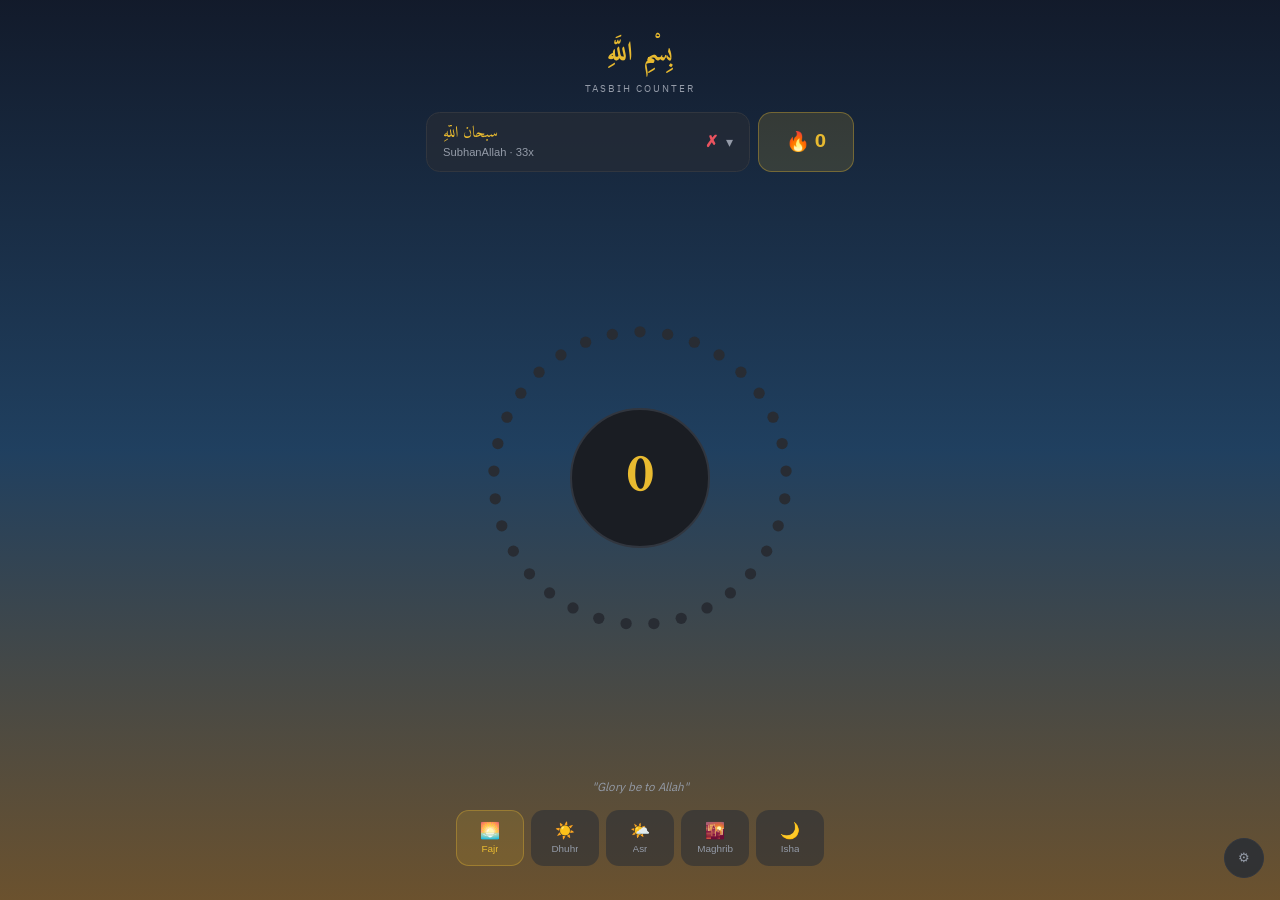
<file: index.html>
<!doctype html>
<html lang="en">
    <head>
        <meta charset="UTF-8" />
        <meta
            name="viewport"
            content="width=device-width, initial-scale=1.0"
        />
        <meta
            name="theme-color"
            content="#151a26"
        />
        <meta
            name="mobile-web-app-capable"
            content="yes"
        />
        <meta
            name="apple-mobile-web-app-capable"
            content="yes"
        />
        <meta
            name="apple-mobile-web-app-status-bar-style"
            content="black-translucent"
        />
        <meta
            name="apple-mobile-web-app-title"
            content="Tasbih Counter"
        />
        <title>Tasbih Counter - HTML Version</title>
        <link
            rel="manifest"
            href="./manifest.webmanifest"
        />
        <link
            rel="icon"
            href="./icon.svg"
            type="image/svg+xml"
        />
        <link
            rel="apple-touch-icon"
            href="./icon.svg"
        />
        <link
            rel="preconnect"
            href="https://fonts.googleapis.com"
        />
        <link
            rel="preconnect"
            href="https://fonts.gstatic.com"
            crossorigin
        />
        <link
            href="https://fonts.googleapis.com/css2?family=Amiri:wght@400;700&family=IBM+Plex+Sans+Arabic:wght@300;400;500;600&display=swap"
            rel="stylesheet"
        />
        <link
            rel="stylesheet"
            href="./styles.css"
        />
    </head>
    <body>
        <main
            id="app"
            class="app prayer-bg-fajr"
        >
            <section
                id="header"
                class="header panel-enter"
            >
                <h1 class="bismillah">بِسْمِ اللَّهِ</h1>
                <p class="subtitle">TASBIH COUNTER</p>
            </section>

            <section
                id="duaSelectorWrap"
                class="dua-selector-wrap panel-enter"
            >
                <div class="dua-row">
                    <div
                        class="dropdown"
                        id="duaDropdown"
                    >
                        <button
                            id="duaButton"
                            class="dropdown-btn"
                            type="button"
                            aria-haspopup="listbox"
                            aria-expanded="false"
                        >
                            <span class="dropdown-content">
                                <span
                                    id="duaArabic"
                                    class="dua-arabic"
                                ></span>
                                <span
                                    id="duaMeta"
                                    class="dua-meta"
                                ></span>
                            </span>
                            <span class="dropdown-icons">
                                <span
                                    id="selectedDuaStatus"
                                    class="selected-status"
                                    >✗</span
                                >
                                <span
                                    id="duaChevron"
                                    class="chevron"
                                    >▾</span
                                >
                            </span>
                        </button>
                        <div
                            id="duaMenu"
                            class="dropdown-menu hidden"
                            role="listbox"
                            aria-label="Dua options"
                        ></div>
                    </div>
                    <div
                        id="streakBadge"
                        class="streak-badge"
                        aria-label="Streak"
                    >
                        <span class="streak-icon">🔥</span>
                        <span
                            id="streakValue"
                            class="streak-value"
                            >0</span
                        >
                    </div>
                </div>
            </section>

            <section class="counter-zone">
                <div
                    id="counterWrap"
                    class="counter-wrap"
                >
                    <svg
                        id="classicRing"
                        class="counter-ring"
                        viewBox="0 0 320 320"
                        width="320"
                        height="320"
                        aria-hidden="true"
                    ></svg>
                    <svg
                        id="modernRing"
                        class="counter-ring hidden"
                        viewBox="0 0 320 320"
                        width="320"
                        height="320"
                        aria-hidden="true"
                    ></svg>

                    <div
                        id="centerCircle"
                        class="center-circle"
                        role="button"
                        tabindex="0"
                        aria-label="Tasbih counter center button"
                    >
                        <div
                            id="countValue"
                            class="count-value"
                        >
                            0
                        </div>
                    </div>

                    <div
                        id="completionGlow"
                        class="completion-glow hidden"
                    ></div>
                </div>
            </section>

            <p
                id="duaMeaning"
                class="dua-meaning panel-enter"
            ></p>

            <section
                id="prayerSelector"
                class="prayer-selector panel-enter"
                aria-label="Prayer selector"
            ></section>

            <section
                class="settings-shell"
                id="settingsShell"
            >
                <button
                    id="settingsToggle"
                    class="settings-btn"
                    type="button"
                    aria-expanded="false"
                    aria-controls="settingsPanel"
                    aria-label="Open settings"
                >
                    ⚙
                </button>
                <div
                    id="settingsPanel"
                    class="settings-panel hidden"
                    role="dialog"
                    aria-label="Settings"
                >
                    <p class="settings-title">Settings</p>
                    <label
                        class="checkbox-row"
                        for="vibrationCheck"
                    >
                        <input
                            id="vibrationCheck"
                            type="checkbox"
                        />
                        <span>Vibration</span>
                    </label>
                    <div
                        id="intensityWrap"
                        class="intensity-wrap"
                    >
                        <label
                            for="intensityRange"
                            class="intensity-label"
                            >Intensity:
                            <span id="intensityValue">40</span>ms</label
                        >
                        <input
                            id="intensityRange"
                            type="range"
                            min="0"
                            max="100"
                            step="5"
                            value="40"
                        />
                    </div>

                    <div class="settings-group">
                        <p class="settings-label">App mode</p>
                        <button
                            id="modeToggle"
                            class="settings-action"
                            type="button"
                        >
                            Custom Mode
                        </button>
                    </div>

                    <div
                        id="customTargetWrap"
                        class="settings-group hidden"
                    >
                        <label
                            for="customTargetRange"
                            class="settings-label"
                            >Custom target:
                            <span id="customTargetValue">100</span></label
                        >
                        <input
                            id="customTargetRange"
                            type="range"
                            min="10"
                            max="1000"
                            step="10"
                            value="100"
                        />
                    </div>

                    <div class="settings-group">
                        <p class="settings-label">Counter style</p>
                        <button
                            id="styleToggle"
                            class="settings-action"
                            type="button"
                        >
                            Modern
                        </button>
                    </div>

                    <div class="settings-group">
                        <p class="settings-label">Screen</p>
                        <button
                            id="fullscreenToggle"
                            class="settings-action"
                            type="button"
                        >
                            Full Screen
                        </button>
                    </div>

                    <div class="settings-group">
                        <button
                            id="resetAllButton"
                            class="settings-action danger"
                            type="button"
                        >
                            Reset all data
                        </button>
                    </div>
                </div>
            </section>
        </main>

        <div
            id="resetDialogOverlay"
            class="dialog-overlay hidden"
            role="dialog"
            aria-modal="true"
            aria-labelledby="resetDialogTitle"
            aria-describedby="resetDialogDescription"
        >
            <div
                id="resetDialog"
                class="dialog-card"
            >
                <h2
                    id="resetDialogTitle"
                    class="dialog-title"
                >
                    Reset all data?
                </h2>
                <p
                    id="resetDialogDescription"
                    class="dialog-description"
                >
                    This will permanently remove saved progress, daily prayer
                    counts, and streak data.
                </p>
                <div class="dialog-actions">
                    <button
                        id="resetCancelButton"
                        class="settings-action"
                        type="button"
                    >
                        Cancel
                    </button>
                    <button
                        id="resetDeleteButton"
                        class="settings-action danger"
                        type="button"
                    >
                        Delete
                    </button>
                </div>
            </div>
        </div>

        <script
            src="./script.js?v=20260413"
            defer
        ></script>
    </body>
</html>
</file>
<file: styles.css>
:root {
    --background: hsl(220 20% 8%);
    --foreground: hsl(45 30% 90%);
    --card: hsl(220 15% 12%);
    --card-soft: hsl(220 15% 18% / 0.65);
    --primary: hsl(45 80% 55%);
    --muted-foreground: hsl(220 10% 62%);
    --accent: hsl(45 60% 45%);
    --border: hsl(220 12% 22%);
    --danger: hsl(0 72% 62%);

    --prayer-fajr: linear-gradient(
        180deg,
        hsl(220 40% 12%) 0%,
        hsl(210 50% 25%) 50%,
        hsl(35 40% 30%) 100%
    );
    --prayer-dhuhr: linear-gradient(
        180deg,
        hsl(45 50% 20%) 0%,
        hsl(40 40% 15%) 50%,
        hsl(35 30% 10%) 100%
    );
    --prayer-asr: linear-gradient(
        180deg,
        hsl(35 50% 18%) 0%,
        hsl(30 45% 14%) 50%,
        hsl(25 35% 10%) 100%
    );
    --prayer-maghrib: linear-gradient(
        180deg,
        hsl(15 50% 18%) 0%,
        hsl(340 30% 15%) 50%,
        hsl(260 25% 12%) 100%
    );
    --prayer-isha: linear-gradient(
        180deg,
        hsl(240 30% 8%) 0%,
        hsl(230 25% 10%) 50%,
        hsl(220 20% 8%) 100%
    );
}

* {
    box-sizing: border-box;
}

html,
body {
    margin: 0;
    min-height: 100%;
}

body {
    font-family: "IBM Plex Sans Arabic", sans-serif;
    color: var(--foreground);
    background: var(--background);
}

.hidden {
    display: none !important;
}

.app {
    min-height: 100dvh;
    display: flex;
    flex-direction: column;
    justify-content: space-between;
    align-items: center;
    padding: 1.5rem 0.5rem;
    position: relative;
    overflow: hidden;
    transition: background 550ms ease;
}

.prayer-bg-fajr {
    background: var(--prayer-fajr);
}
.prayer-bg-dhuhr {
    background: var(--prayer-dhuhr);
}
.prayer-bg-asr {
    background: var(--prayer-asr);
}
.prayer-bg-maghrib {
    background: var(--prayer-maghrib);
}
.prayer-bg-isha {
    background: var(--prayer-isha);
}

.panel-enter {
    animation: panelIn 220ms ease;
}

@keyframes panelIn {
    from {
        opacity: 0;
        transform: translateY(8px);
    }
    to {
        opacity: 1;
        transform: translateY(0);
    }
}

.header {
    width: 100%;
    text-align: center;
    padding-top: 0.4rem;
}

.bismillah {
    margin: 0;
    color: var(--primary);
    font-family: "Amiri", serif;
    font-size: 1.65rem;
    font-weight: 700;
    letter-spacing: 0.02em;
}

.subtitle {
    margin: 0.2rem 0 0;
    font-size: 0.64rem;
    letter-spacing: 0.2em;
    color: var(--muted-foreground);
}

.dua-selector-wrap {
    width: 100%;
    margin-top: 1rem;
    padding: 0 1rem;
    max-width: 460px;
}

.dua-row {
    display: flex;
    align-items: stretch;
    gap: 0.5rem;
}

.dropdown {
    flex: 1;
    min-width: 0;
    position: relative;
}

.dropdown-btn {
    width: 100%;
    border: 1px solid var(--border);
    border-radius: 0.85rem;
    background: var(--card-soft);
    color: var(--foreground);
    display: flex;
    align-items: center;
    justify-content: space-between;
    gap: 0.8rem;
    padding: 0.8rem 1rem;
    cursor: pointer;
}

.dropdown-content {
    display: flex;
    flex-direction: column;
    align-items: flex-start;
    min-width: 0;
}

.dua-arabic {
    font-family: "Amiri", serif;
    color: var(--primary);
    font-size: 1rem;
    line-height: 1.1;
    width: 100%;
    text-align: left;
    overflow: hidden;
    text-overflow: ellipsis;
    white-space: nowrap;
}

.dua-meta {
    margin-top: 0.22rem;
    font-size: 0.7rem;
    color: var(--muted-foreground);
    width: 100%;
    text-align: left;
    overflow: hidden;
    text-overflow: ellipsis;
    white-space: nowrap;
}

.dropdown-icons {
    display: flex;
    align-items: center;
    gap: 0.5rem;
}

.selected-status {
    font-size: 1rem;
    font-weight: 700;
    line-height: 1;
}

.selected-status.done {
    color: hsl(145 70% 48%);
}
.selected-status.todo {
    color: hsl(355 78% 62%);
}

.chevron {
    font-size: 0.9rem;
    color: var(--muted-foreground);
    transition: transform 150ms ease;
}

.chevron.open {
    transform: rotate(180deg);
}

.streak-badge {
    width: 96px;
    border: 1px solid hsl(45 80% 55% / 0.35);
    background: hsl(45 80% 55% / 0.15);
    border-radius: 0.85rem;
    display: flex;
    align-items: center;
    justify-content: center;
    gap: 0.35rem;
    padding: 0.6rem 0.45rem;
}

.streak-icon {
    font-size: 1.2rem;
}

.streak-value {
    color: var(--primary);
    font-size: 1.1rem;
    font-weight: 700;
    line-height: 1;
}

.dropdown-menu {
    position: absolute;
    left: 0;
    right: 0;
    top: calc(100% + 0.35rem);
    max-height: 260px;
    overflow: auto;
    border: 1px solid var(--border);
    border-radius: 0.85rem;
    background: hsl(220 15% 13% / 0.95);
    backdrop-filter: blur(5px);
    z-index: 50;
    box-shadow: 0 16px 36px hsl(220 60% 3% / 0.4);
}

.dua-item {
    width: 100%;
    border: 0;
    border-bottom: 1px solid hsl(220 12% 22% / 0.75);
    background: transparent;
    color: var(--foreground);
    text-align: left;
    padding: 0.7rem 1rem;
    cursor: pointer;
}

.dua-item:last-child {
    border-bottom: 0;
}
.dua-item:hover {
    background: hsl(220 16% 22% / 0.5);
}
.dua-item.active {
    background: hsl(45 80% 55% / 0.12);
}

.dua-item-top {
    display: flex;
    align-items: center;
    justify-content: space-between;
    gap: 0.5rem;
}

.dua-item .arabic {
    font-family: "Amiri", serif;
    color: var(--primary);
    font-size: 1rem;
}

.dua-status {
    font-size: 0.95rem;
    font-weight: 700;
    line-height: 1;
}

.dua-status.done {
    color: hsl(145 70% 48%);
}
.dua-status.todo {
    color: hsl(355 78% 62%);
}

.dua-item .detail {
    margin-top: 0.15rem;
    font-size: 0.74rem;
    color: var(--muted-foreground);
}

.dua-item .target {
    margin-top: 0.12rem;
    font-size: 0.67rem;
    color: var(--accent);
}

.counter-zone {
    flex: 1;
    width: 100%;
    display: grid;
    place-items: center;
    margin-top: 0.3rem;
}

.counter-wrap {
    width: min(88vw, 360px);
    aspect-ratio: 1 / 1;
    position: relative;
    user-select: none;
}

.counter-ring {
    position: absolute;
    inset: 0;
    width: 100%;
    height: 100%;
}

.center-circle {
    width: min(38vw, 140px);
    height: min(38vw, 140px);
    max-width: 140px;
    max-height: 140px;
    border-radius: 999px;
    border: 2px solid var(--border);
    background: var(--card);
    position: absolute;
    top: 50%;
    left: 50%;
    transform: translate(-50%, -50%);
    display: flex;
    align-items: center;
    justify-content: center;
    cursor: pointer;
    z-index: 5;
}

.center-circle.done {
    animation: pulseDone 520ms ease;
}

@keyframes pulseDone {
    0% {
        transform: translate(-50%, -50%) scale(1);
    }
    50% {
        transform: translate(-50%, -50%) scale(1.08);
    }
    100% {
        transform: translate(-50%, -50%) scale(1);
    }
}

.count-value {
    font-family: "Amiri", serif;
    color: var(--primary);
    font-size: clamp(2.6rem, 11vw, 3.6rem);
    font-weight: 700;
    line-height: 1;
}

.completion-glow {
    position: absolute;
    inset: 0;
    border-radius: 50%;
    pointer-events: none;
    opacity: 1;
    transition: opacity 280ms ease;
}

.dua-meaning {
    margin: 0 0 0.9rem;
    padding: 0 2rem;
    color: var(--muted-foreground);
    text-align: center;
    font-size: 0.73rem;
    font-style: italic;
    user-select: none;
}

.prayer-selector {
    width: 100%;
    max-width: 400px;
    padding: 0 1rem 0.6rem;
    display: grid;
    grid-template-columns: repeat(5, minmax(0, 1fr));
    gap: 0.45rem;
}

.prayer-btn {
    border-radius: 0.8rem;
    border: 1px solid transparent;
    background: hsl(220 15% 18% / 0.55);
    color: var(--muted-foreground);
    display: flex;
    flex-direction: column;
    align-items: center;
    justify-content: center;
    gap: 0.1rem;
    min-height: 56px;
    cursor: pointer;
    transition:
        transform 100ms ease,
        background 160ms ease,
        border-color 160ms ease;
}

.prayer-btn:active {
    transform: scale(0.95);
}

.prayer-btn.active {
    background: hsl(45 80% 55% / 0.14);
    border-color: hsl(45 80% 55% / 0.34);
    color: var(--primary);
}

.prayer-btn.disabled {
    opacity: 0.45;
    cursor: not-allowed;
}

.prayer-btn.locked {
    box-shadow: inset 0 0 0 1px hsl(0 70% 62% / 0.4);
}

.prayer-icon {
    font-size: 1rem;
    line-height: 1;
}

.prayer-label {
    margin-top: 0.1rem;
    font-size: 0.62rem;
    font-weight: 500;
    overflow: hidden;
    text-overflow: ellipsis;
    white-space: nowrap;
    max-width: 100%;
}

.settings-shell {
    position: fixed;
    right: 1rem;
    bottom: 1.4rem;
    z-index: 70;
}

.settings-btn {
    width: 40px;
    height: 40px;
    border-radius: 999px;
    border: 1px solid var(--border);
    background: hsl(220 15% 18% / 0.82);
    color: var(--muted-foreground);
    cursor: pointer;
}

.settings-panel {
    position: absolute;
    right: 0;
    bottom: 50px;
    width: 245px;
    border: 1px solid var(--border);
    border-radius: 0.8rem;
    background: hsl(220 15% 14% / 0.96);
    box-shadow: 0 14px 34px hsl(220 60% 2% / 0.45);
    padding: 0.9rem;
    max-height: min(76vh, 620px);
    overflow: auto;
}

.settings-title {
    margin: 0 0 0.8rem;
    font-size: 0.68rem;
    letter-spacing: 0.12em;
    text-transform: uppercase;
    color: var(--primary);
    font-weight: 600;
}

.checkbox-row {
    display: flex;
    align-items: center;
    gap: 0.5rem;
    font-size: 0.76rem;
}

.intensity-wrap {
    margin-top: 0.8rem;
    padding-left: 1.5rem;
}

.intensity-label {
    display: block;
    margin-bottom: 0.28rem;
    font-size: 0.65rem;
    color: var(--muted-foreground);
}

.intensity-wrap input[type="range"],
#customTargetRange {
    width: 100%;
}

.settings-group {
    margin-top: 0.85rem;
}

.settings-label {
    margin: 0 0 0.35rem;
    font-size: 0.65rem;
    color: var(--muted-foreground);
}

.settings-action {
    width: 100%;
    border: 1px solid var(--border);
    border-radius: 0.6rem;
    background: hsl(220 15% 19% / 0.8);
    color: var(--foreground);
    cursor: pointer;
    font-size: 0.75rem;
    font-weight: 500;
    padding: 0.48rem 0.55rem;
}

.settings-action.danger {
    border-color: hsl(0 72% 62% / 0.45);
    color: var(--danger);
    background: hsl(0 72% 62% / 0.12);
}

body.dialog-open {
    overflow: hidden;
}

.dialog-overlay {
    position: fixed;
    inset: 0;
    z-index: 160;
    background: hsl(220 30% 5% / 0.58);
    backdrop-filter: blur(4px);
    display: grid;
    place-items: center;
    padding: 1rem;
}

.dialog-card {
    width: min(92vw, 380px);
    border: 1px solid var(--border);
    border-radius: 0.9rem;
    background: hsl(220 15% 14% / 0.98);
    box-shadow: 0 18px 40px hsl(220 60% 2% / 0.55);
    padding: 1rem;
    animation: dialogIn 180ms ease;
}

@keyframes dialogIn {
    from {
        opacity: 0;
        transform: translateY(10px) scale(0.98);
    }
    to {
        opacity: 1;
        transform: translateY(0) scale(1);
    }
}

.dialog-title {
    margin: 0;
    color: var(--primary);
    font-family: "Amiri", serif;
    font-size: 1.35rem;
    line-height: 1.2;
}

.dialog-description {
    margin: 0.6rem 0 0;
    color: var(--muted-foreground);
    font-size: 0.8rem;
    line-height: 1.45;
}

.dialog-actions {
    margin-top: 1rem;
    display: grid;
    grid-template-columns: repeat(2, minmax(0, 1fr));
    gap: 0.5rem;
}

@media (max-width: 440px) {
    .app {
        padding-top: 1rem;
    }

    .dua-meaning {
        padding: 0 1.3rem;
    }

    .settings-shell {
        right: 0.65rem;
        bottom: 1rem;
    }

    .streak-badge {
        width: 88px;
    }
}
</file>
